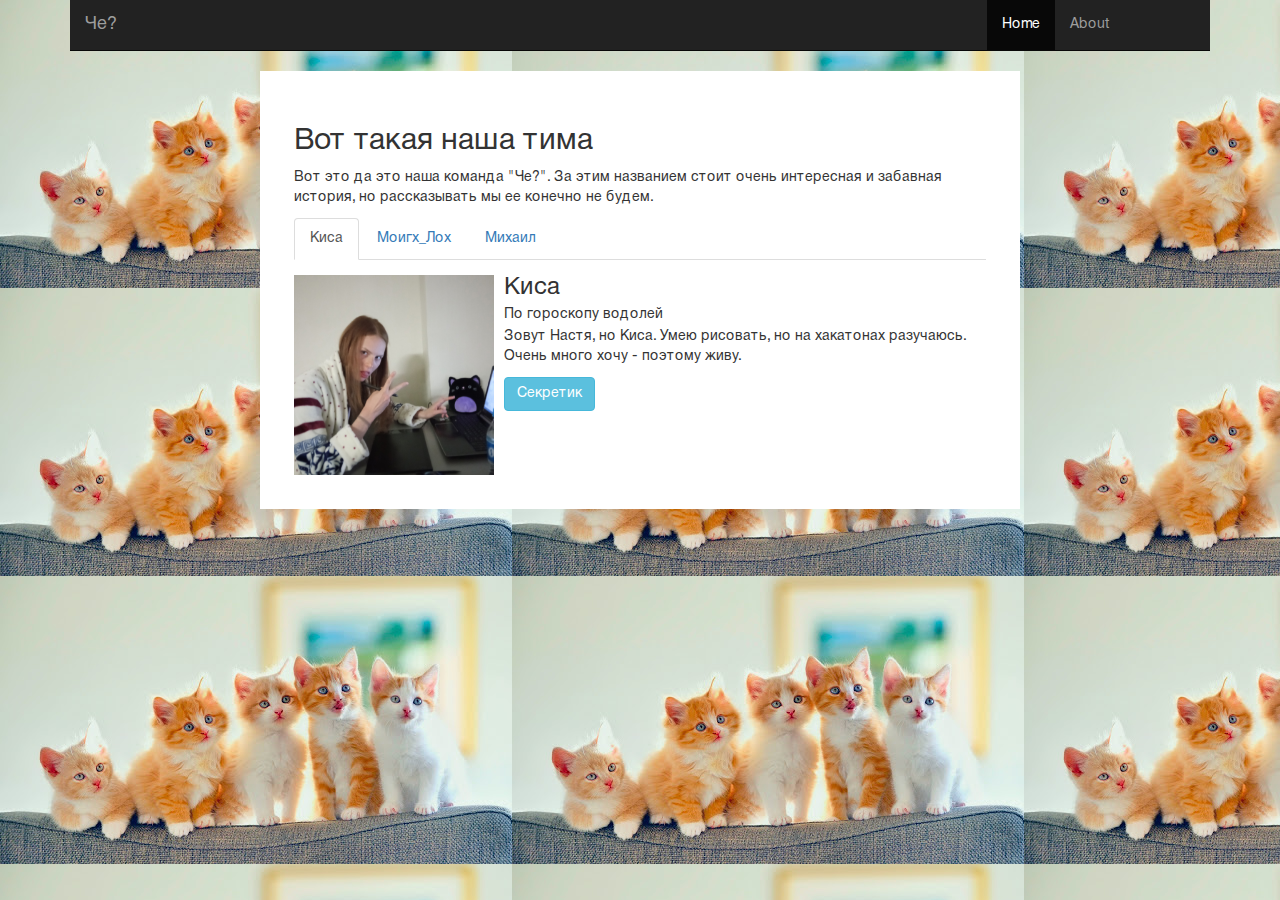
<file: index.html>
<!DOCTYPE html>
<html>
	<head>
		<meta charset="utf-8">
		<meta http-equiv="X-UA-Compatible" content="IE=edge">
		<meta name="viewport" content="width=device-width, initial-scale=1">
		<title>Че?</title>
		<link rel="shortcut icon" href="icon.png">
		<link href="css/bootstrap.min.css" rel="stylesheet">
		<link href="mystyle.css" rel="stylesheet"> 
	</head>
	<body>
		<div class="container">
			<div class="navbar-wrapper">
				<div class="navbar navbar-inverse navbar-static-top" role="navigation">
					<div class="container">
						<div class="navbar-header">
							<button type="button" class="navbar-toggle" data-toggle="collapse" data-target=".navbar-collapse">
								<span class="sr-only"></span>
								<span class="icon-bar"></span>
								<span class="icon-bar"></span>
								<span class="icon-bar"></span>
							</button>
							<a class="navbar-brand" href="#">Че?</a>
						</div>
						<div class="navbar-collapse collapse col-md-9 col-md-push-9 collapse col-sm-4 col-sm-push-4 dws-menu">
							<ul class="nav navbar-nav">
								<li class="active"><a href="#">Home</a></li>
								<li><a href="Carousel.html">About</a></li>
								</li>
							</ul>
						</div>
					</div>
				</div>
			</div>
			<div class="col-md-8 mid col-md-push-2">
				<h2>Вот такая наша тима</h2>	
				<p>Вот это да это наша команда "Че?". За этим названием стоит очень интересная и забавная история, но рассказывать мы ее конечно не будем.</p>
				<ul class="nav nav-tabs">
					<li role="presentation"  class="active"><a href="First.html">Киса</a></li>
					<li role="presentation"><a href="Math.html">Моигх_Лох</a></li>
					<li role="presentation""><a href="Third.html">Михаил</a></li>
				</ul>
				<div class="media">
					<div class="media-left photo" data-title="Она Хиро (кек)">
						<a href="#">
							<img class="media-object" src="van1.jpg" width="200" height="200" alt="не работает почему-то">
						</a>
					</div>
					<div class="media-body">
						<h3 class="media-heading">Киса</h3>
						<h5 class="media-heading">По гороскопу водолей</h5>
						<p>Зовут Настя, но Киса. Умею рисовать, но на хакатонах разучаюсь. Очень много хочу - поэтому живу.</p>
						<a class="btn btn-info" data-toggle="collapse" data-target="#hide">Секретик</a>
						<div id="hide" class="collapse out">
						Повышена травматичность, потому что очень весело.
					</div>
				</div>
			</div>
		</div>
    	<script src="https://ajax.googleapis.com/ajax/libs/jquery/1.12.4/jquery.min.js"></script>
    	<script src="js/bootstrap.min.js"></script>
	</body>
</html>
</file>
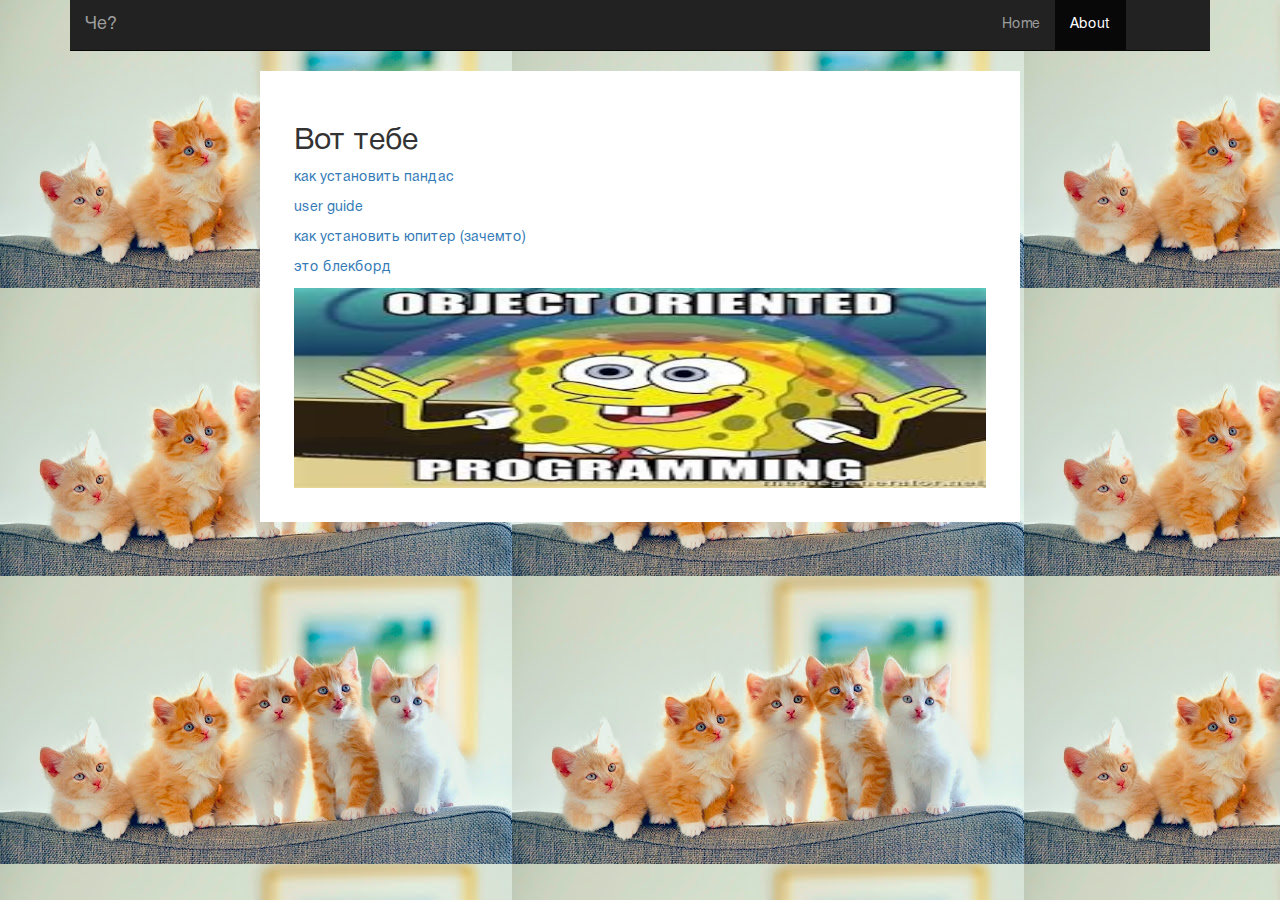
<file: Carousel.html>
<!DOCTYPE html>
<html>
	<head>
		<meta charset="utf-8">
		<meta http-equiv="X-UA-Compatible" content="IE=edge">
		<meta name="viewport" content="width=device-width, initial-scale=1">
		<title>Че?</title>
		<link rel="shortcut icon" href="icon.png">
		<link href="css/bootstrap.min.css" rel="stylesheet">
		<link href="mystyle.css" rel="stylesheet"> 
	</head>
	<body>
		<div class="container">
			<div class="navbar-wrapper">
				<div class="navbar navbar-inverse navbar-static-top" role="navigation">
					<div class="container">
						<div class="navbar-header">
							<button type="button" class="navbar-toggle" data-toggle="collapse" data-target=".navbar-collapse">
								<span class="sr-only">Toggle navigation</span>
								<span class="icon-bar"></span>
								<span class="icon-bar"></span>
								<span class="icon-bar"></span>
							</button>
							<a class="navbar-brand" href="#">Че?</a>
						</div>
						<div class="navbar-collapse collapse col-md-9 col-md-push-9 collapse col-sm-4 col-sm-push-4 dws-menu">
							<ul class="nav navbar-nav">
								<li><a href="First.html">Home</a></li>
								<li class="active"><a href="#">About</a></li>
							</ul>
						</div>
					</div>
				</div>
			</div>
			<div class="col-md-8 mid col-md-push-2">
				<h2>Вот тебе</h2>
				<p><a href="https://pandas.pydata.org/getting_started.html">как установить пандас</a></p>
				<p><a href="https://pandas.pydata.org/docs/user_guide/index.html">user guide</a></p>
				<p><a href="https://jupyter.org/install.html">как установить юпитер (зачемто)</a></p>
				<p><a href="https://bb.dvfu.ru/webapps/blackboard/execute/displayLearningUnit?course_id=_3634_1&content_id=_381173_1">это блекборд</a></p>
				<img class="media-object" src="1.jpg" width=100% height="200" alt="van">

			</div>
    	<script src="https://ajax.googleapis.com/ajax/libs/jquery/1.12.4/jquery.min.js"></script>
    	<script src="js/bootstrap.min.js"></script>
	</body>
</html>
</file>
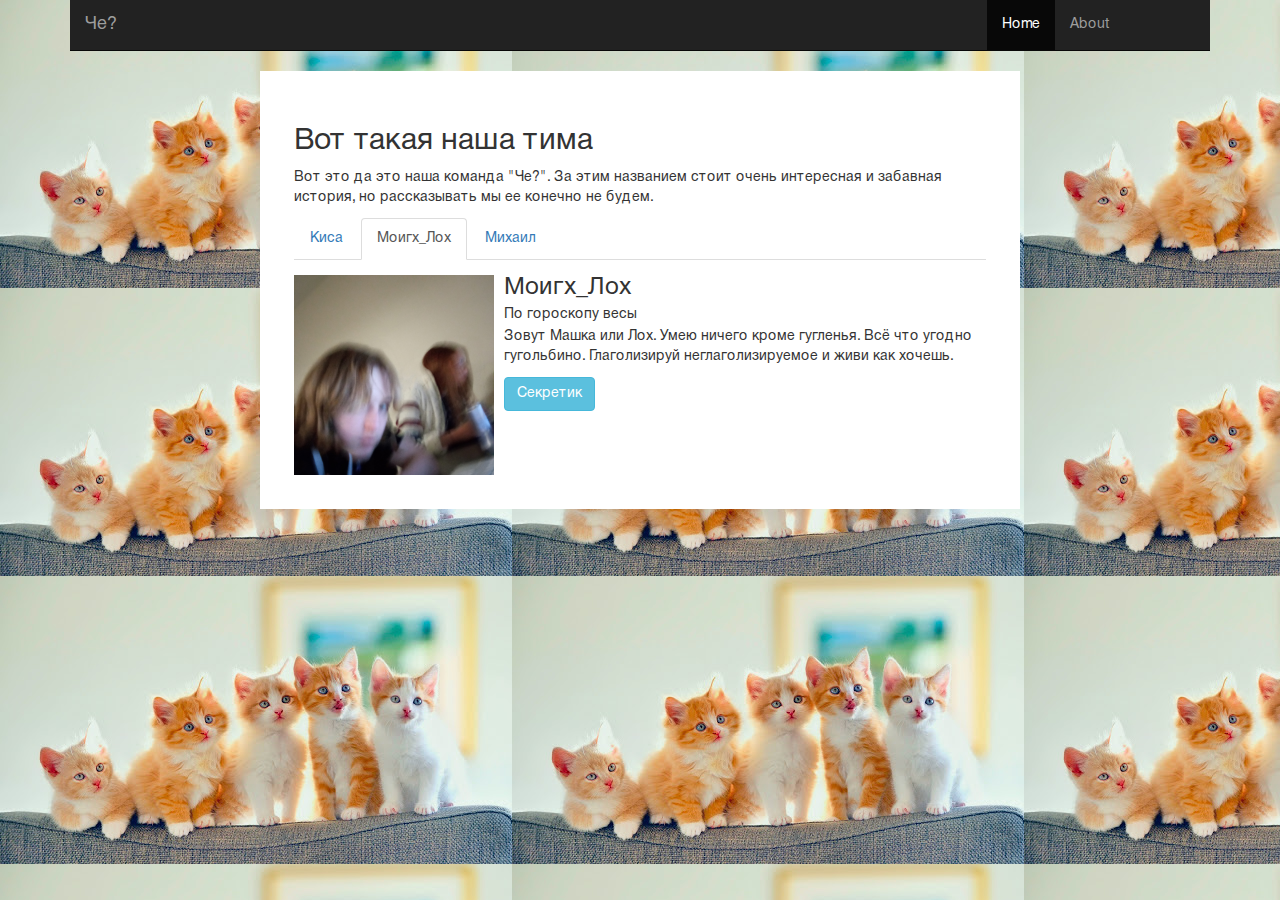
<file: Math.html>
<!DOCTYPE html>
<html>
	<head>
		<meta charset="utf-8">
		<meta http-equiv="X-UA-Compatible" content="IE=edge">
		<meta name="viewport" content="width=device-width, initial-scale=1">
		<title>Че?</title>
		<link rel="shortcut icon" href="icon.png">
		<link href="css/bootstrap.min.css" rel="stylesheet">
		<link href="mystyle.css" rel="stylesheet"> 
	</head>
	<body>
		<div class="container">
			<div class="navbar-wrapper">
				<div class="navbar navbar-inverse navbar-static-top" role="navigation">
					<div class="container">
						<div class="navbar-header">
							<button type="button" class="navbar-toggle" data-toggle="collapse" data-target=".navbar-collapse">
								<span class="sr-only">Toggle navigation</span>
								<span class="icon-bar"></span>
								<span class="icon-bar"></span>
								<span class="icon-bar"></span>
							</button>
							<a class="navbar-brand" href="#">Че?</a>
						</div>
						<div class="navbar-collapse collapse col-md-9 col-md-push-9 collapse col-sm-4 col-sm-push-4 dws-menu">
							<ul class="nav navbar-nav">
								<li class="active"><a href="#">Home</a></li>
								<li><a href="Carousel.html">About</a></li>
								</li>
							</ul>
						</div>
					</div>
				</div>
			</div>
			<div class="col-md-8 mid col-md-push-2">
				<h2>Вот такая наша тима</h2>	
				<p>Вот это да это наша команда "Че?". За этим названием стоит очень интересная и забавная история, но рассказывать мы ее конечно не будем.</p>
				<ul class="nav nav-tabs">
					<li role="presentation"><a href="First.html">Киса</a></li>
					<li role="presentation"  class="active"><a href="Math.html">Моигх_Лох</a></li>
					<li role="presentation"><a href="Third.html">Михаил</a></li>
				</ul>
				<div class="media">
					<div class="media-left photo" data-title="Хто я">
						<a href="#">
							<img class="media-object" src="van2.jpg" width="200" height="200" alt="не работает почему-то">
						</a>
					</div>
					<div class="media-body">
						<h3 class="media-heading">Моигх_Лох</h3>
						<h5 class="media-heading">По гороскопу весы</h5>
						<p>Зовут Машка или Лох. Умею ничего кроме гугленья. Всё что угодно гугольбино. Глаголизируй неглаголизируемое и живи как хочешь.</p>
						<a class="btn btn-info" data-toggle="collapse" data-target="#hide">Секретик</a>
						<div id="hide" class="collapse out">
						Любимое хобби кушац и не только..
					</div>
				</div>
			</div>
		</div>
    	<script src="https://ajax.googleapis.com/ajax/libs/jquery/1.12.4/jquery.min.js"></script>
    	<script src="js/bootstrap.min.js"></script>
	</body>
</html>
</file>
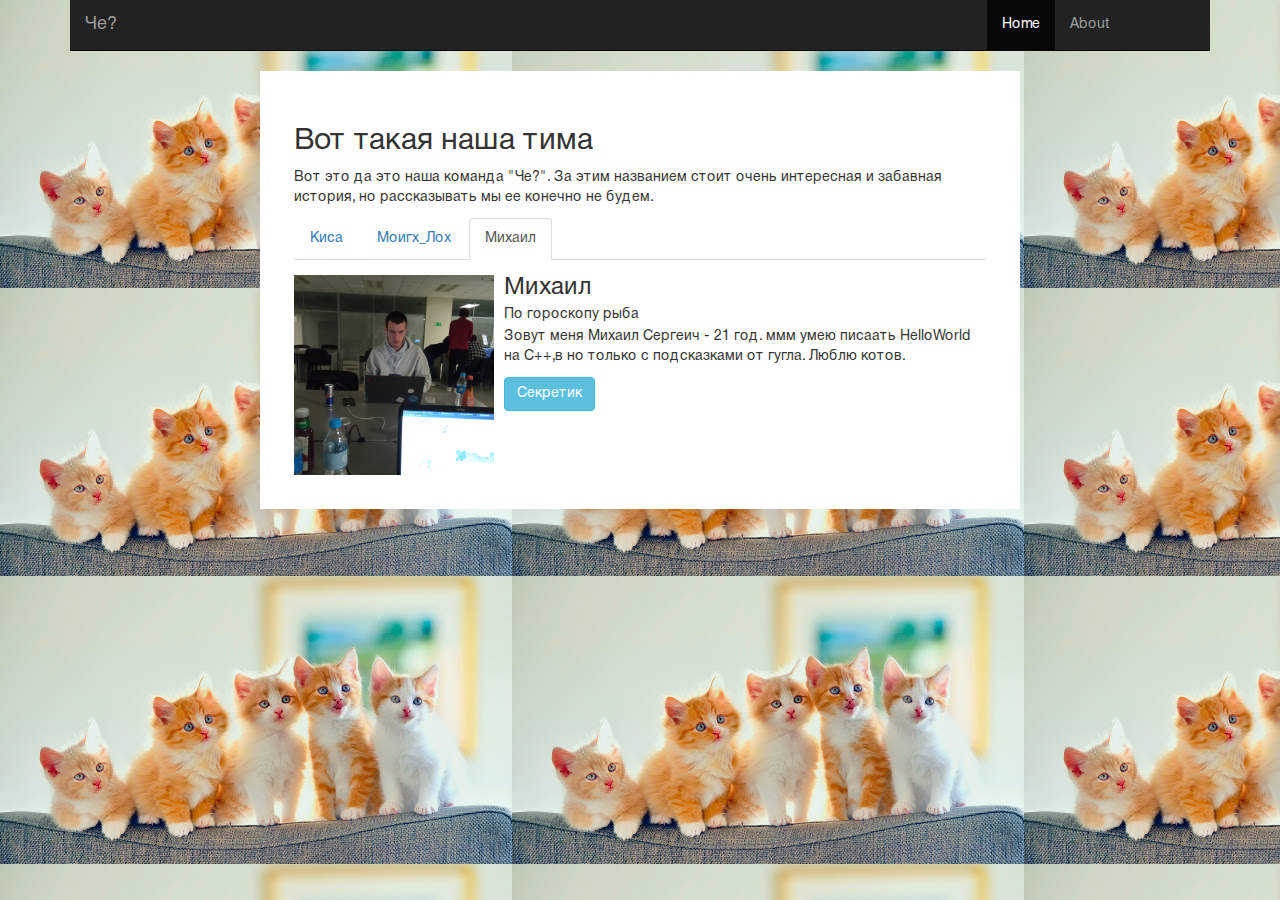
<file: Third.html>
<!DOCTYPE html>
<html>
	<head>
		<meta charset="utf-8">
		<meta http-equiv="X-UA-Compatible" content="IE=edge">
		<meta name="viewport" content="width=device-width, initial-scale=1">
		<title>Че?</title>
		<link rel="shortcut icon" href="icon.png">
		<link href="css/bootstrap.min.css" rel="stylesheet">
		<link href="mystyle.css" rel="stylesheet"> 
	</head>
	<body>
		<div class="container">
			<div class="navbar-wrapper">
				<div class="navbar navbar-inverse navbar-static-top" role="navigation">
					<div class="container">
						<div class="navbar-header">
							<button type="button" class="navbar-toggle" data-toggle="collapse" data-target=".navbar-collapse">
								<span class="sr-only">Toggle navigation</span>
								<span class="icon-bar"></span>
								<span class="icon-bar"></span>
								<span class="icon-bar"></span>
							</button>
							<a class="navbar-brand" href="#">Че?</a>
						</div>
						<div class="navbar-collapse collapse col-md-9 col-md-push-9 collapse col-sm-4 col-sm-push-4 dws-menu">
							<ul class="nav navbar-nav">
								<li class="active"><a href="#">Home</a></li>
								<li><a href="Carousel.html">About</a></li>
								</li>
							</ul>
						</div>
					</div>
				</div>
			</div>
			<div class="col-md-8 mid col-md-push-2">
				<h2>Вот такая наша тима</h2>	
				<p>Вот это да это наша команда "Че?". За этим названием стоит очень интересная и забавная история, но рассказывать мы ее конечно не будем.</p>
				<ul class="nav nav-tabs">
					<li role="presentation"><a href="First.html">Киса</a></li>
					<li role="presentation"><a href="Math.html">Моигх_Лох</a></li>
					<li role="presentation"  class="active"><a href="Third.html">Михаил</a></li>
				</ul>
				<div class="media">
					<div class="media-left photo" data-title="Он Кира">
						<a href="#">
							<img class="media-object" src="van.jpg" width="200" height="200" alt="не работает почему-то">
						</a>
					</div>
					<div class="media-body">
						<h3 class="media-heading">Михаил</h3>
						<h5 class="media-heading">По гороскопу рыба</h5>
						<p>Зовут меня Михаил Сергеич - 21 год.  ммм умею писаать HelloWorld на C++,в но только с подсказками от гугла. Люблю котов.</p>
						<a class="btn btn-info" data-toggle="collapse" data-target="#hide">Секретик</a>
						<div id="hide" class="collapse out">
						Увлекаюсь музыкой. Учусь во ВГУЭС'е(.
					</div>
				</div>
			</div>
		</div>
    	<script src="https://ajax.googleapis.com/ajax/libs/jquery/1.12.4/jquery.min.js"></script>
    	<script src="js/bootstrap.min.js"></script>
	</body>
</html>
</file>
<file: mystyle.css>
@media print { 		
	ul {	 
		list-style-type: disc !important;
	}
	ol {
		list-style-type: decimal !important;	
	}
	img{ 
		display: none; 
	} 
	header *{
		display: none; 
	}
        *{
		background:#fff !important;
		color:#000 !important;
		width:3 !important;
		margin: 0px !important;
		padding: 0px !important;
		height:auto !important;
	}
}  		
@font-face{
	font-family:helvetica;
	src: url(helvetica.ttf);
}
@font-face{
	font-family:helveticab;
	src: url(helveticab.ttf);
}
body{
	background-image: url("wall.jpg");
	font-family:helveticab;
}
.dws-menu ul li{
	position: relative;
	z-index: 5;
}
.dws-menu ul li ul li ul li a{
	display: block;
	box-sizing: border-box;	
	color:#fff;
	text-decoration: none;
	padding: 10px;
	text-transform: none;
}
.dws-menu li a:hover{
	background: #ccc; 
	color: #111;
}
.dws-menu li ul li ul{	
	position: absolute;
	min-width: 150px;
	list-style: none;
	display: none;
	right: -110px;
	top: 0;
}
.dws-menu ul li ul li:hover > ul{
	display: block;
}
.mid {
	background-color:white;
	padding:3%;
}
.photo:hover::after {
    content: attr(data-title); 
    position: absolute; 
    left: 0; right: 0; bottom: 5px; 
    z-index: 1; 
    background: rgba(0,42,167,0.6); 
    color: #fff;
    text-align: center; 
    font-size: 11px; 
}
</file>
